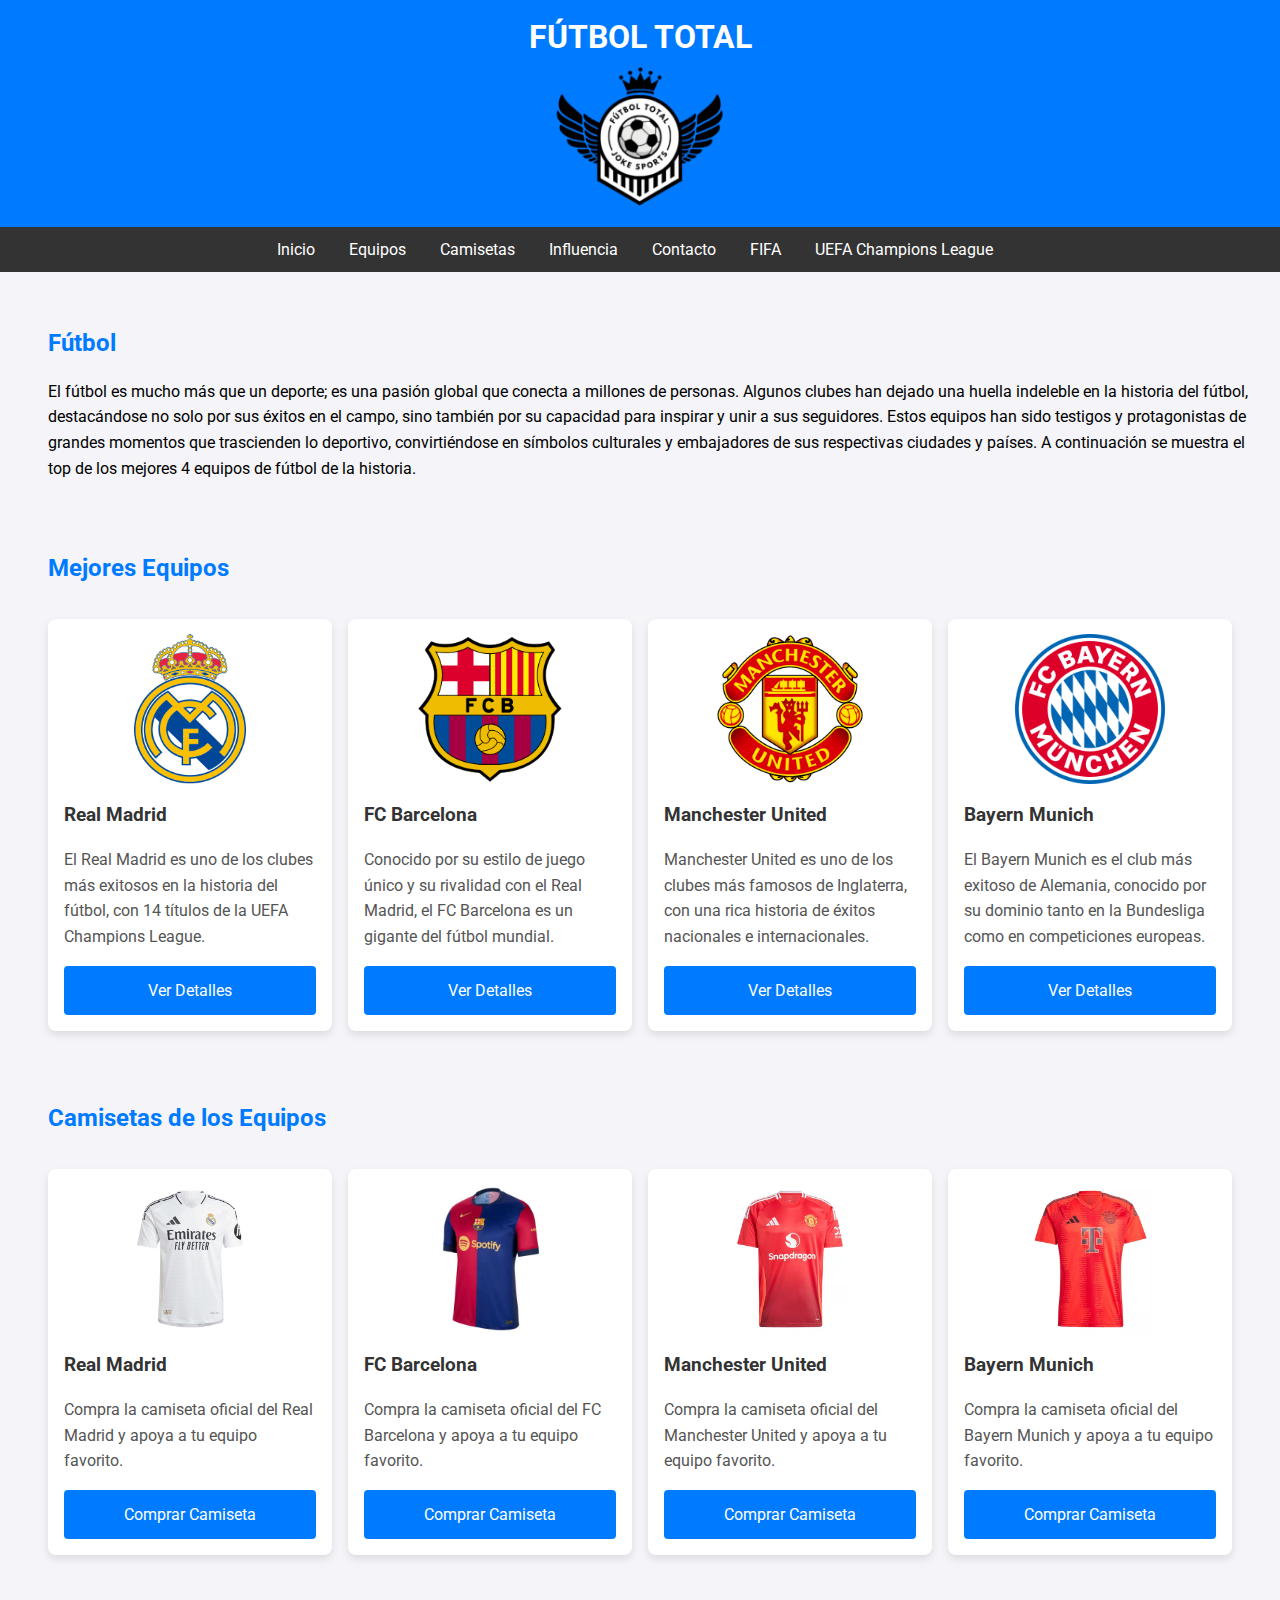
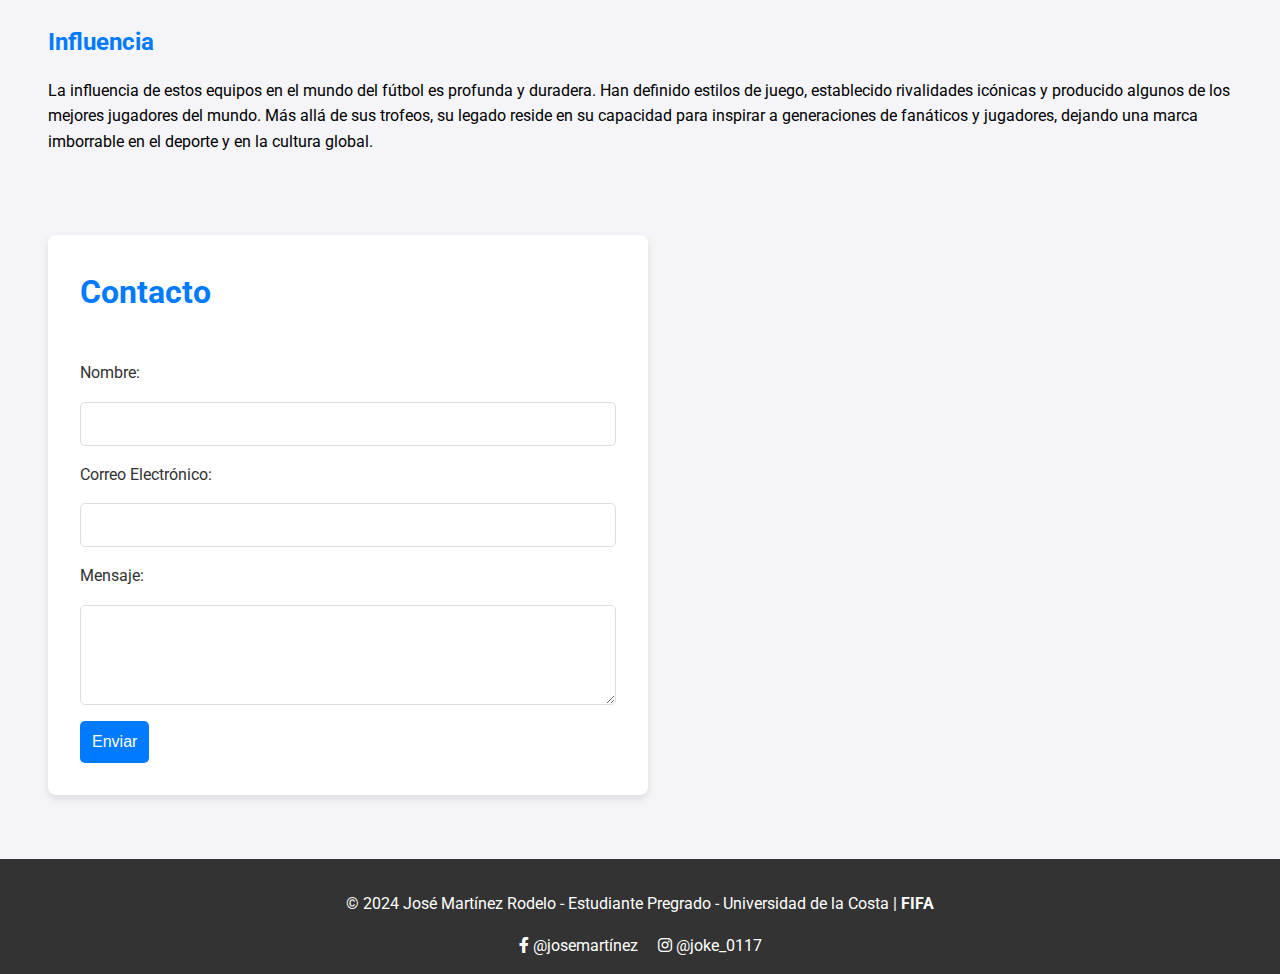
<file: index.html>
<!DOCTYPE html>
<html lang="es">
<head>
    <meta charset="UTF-8">
    <meta name="viewport" content="width=device-width, initial-scale=1.0">
    <title>Fútbol Total - Joke Sports</title>
    <link rel="stylesheet" href="styles.css">
    <link rel="stylesheet" href="https://fonts.googleapis.com/css2?family=Roboto:wght@400;700&display=swap">
    <link rel="stylesheet" href="https://cdnjs.cloudflare.com/ajax/libs/font-awesome/6.0.0-beta3/css/all.min.css">
</head>
<body>
    <header>
        <h1>FÚTBOL TOTAL</h1>
        <img src="logos fútbol/joke logo.png" alt="Imagen de Fútbol" class="header-image">
    </header>

    <nav>
        <ul>
            <li><a href="#descripcion">Inicio</a></li>
            <li><a href="#equipos">Equipos</a></li>
            <li><a href="#camisetas">Camisetas</a></li>
            <li><a href="#final">Influencia</a></li>
            <li><a href="#contacto">Contacto</a></li>
            <li><a href="https://www.fifa.com" target="_blank">FIFA</a></li>
            <li><a href="https://www.uefa.com/uefachampionsleague/" target="_blank">UEFA Champions League</a></li>
        </ul>
    </nav>

    <div class="container">
        <section id="descripcion" class="section">
            <h2>Fútbol</h2>
            <p>El fútbol es mucho más que un deporte; es una pasión global que conecta a millones de personas. Algunos clubes han dejado una huella indeleble en la historia del fútbol, destacándose no solo por sus éxitos en el campo, sino también por su capacidad para inspirar y unir a sus seguidores. Estos equipos han sido testigos y protagonistas de grandes momentos que trascienden lo deportivo, convirtiéndose en símbolos culturales y embajadores de sus respectivas ciudades y países. A continuación se muestra el top de los mejores 4 equipos de fútbol de la historia.</p>
        </section>

        <section id="equipos" class="section">
            <h2>Mejores Equipos</h2>
            <div class="cards-container">
                <div class="card">
                    <img src="logos fútbol/Madrid.png" alt="Real Madrid">
                    <div class="card-content">
                        <h3>Real Madrid</h3>
                        <p>El Real Madrid es uno de los clubes más exitosos en la historia del fútbol, con 14 títulos de la UEFA Champions League.</p>
                        <a href="https://www.realmadrid.com/" target="_blank">Ver Detalles</a>
                    </div>
                </div>
                <div class="card">
                    <img src="logos fútbol/Barcelona.png" alt="FC Barcelona">
                    <div class="card-content">
                        <h3>FC Barcelona</h3>
                        <p>Conocido por su estilo de juego único y su rivalidad con el Real Madrid, el FC Barcelona es un gigante del fútbol mundial.</p>
                        <a href="https://www.fcbarcelona.es/es/" target="_blank">Ver Detalles</a>
                    </div>
                </div>
                <div class="card">
                    <img src="logos fútbol/united.png" alt="Manchester United">
                    <div class="card-content">
                        <h3>Manchester United</h3>
                        <p>Manchester United es uno de los clubes más famosos de Inglaterra, con una rica historia de éxitos nacionales e internacionales.</p>
                        <a href="https://www.manutd.com/" target="_blank">Ver Detalles</a>
                    </div>
                </div>
                <div class="card">
                    <img src="logos fútbol/Bayern.png" alt="Bayern Munich">
                    <div class="card-content">
                        <h3>Bayern Munich</h3>
                        <p>El Bayern Munich es el club más exitoso de Alemania, conocido por su dominio tanto en la Bundesliga como en competiciones europeas.</p>
                        <a href="https://fcbayern.com/" target="_blank">Ver Detalles</a>
                    </div>
                </div>
            </div>
        </section>

        <section id="camisetas" class="section">
            <h2>Camisetas de los Equipos</h2>
            <div class="cards-container">
                <div class="card">
                    <img src="camisetas/cmadrid.png" alt="Camiseta Real Madrid">
                    <div class="card-content">
                        <h3>Real Madrid</h3>
                        <p>Compra la camiseta oficial del Real Madrid y apoya a tu equipo favorito.</p>
                        <a href="https://shop.realmadrid.com/" target="_blank">Comprar Camiseta</a>
                    </div>
                </div>
                <div class="card">
                    <img src="camisetas/cbarcelona.png" alt="Camiseta FC Barcelona">
                    <div class="card-content">
                        <h3>FC Barcelona</h3>
                        <p>Compra la camiseta oficial del FC Barcelona y apoya a tu equipo favorito.</p>
                        <a href="https://store.fcbarcelona.com/" target="_blank">Comprar Camiseta</a>
                    </div>
                </div>
                <div class="card">
                    <img src="camisetas/cunited.png" alt="Camiseta Manchester United">
                    <div class="card-content">
                        <h3>Manchester United</h3>
                        <p>Compra la camiseta oficial del Manchester United y apoya a tu equipo favorito.</p>
                        <a href="https://store.manutd.com/" target="_blank">Comprar Camiseta</a>
                    </div>
                </div>
                <div class="card">
                    <img src="camisetas/cbayern.png" alt="Camiseta Bayern Munich">
                    <div class="card-content">
                        <h3>Bayern Munich</h3>
                        <p>Compra la camiseta oficial del Bayern Munich y apoya a tu equipo favorito.</p>
                        <a href="https://fcbayern.com/shop" target="_blank">Comprar Camiseta</a>
                    </div>
                </div>
            </div>
        </section>

        <section id="final" class="section">
            <h2>Influencia</h2>
            <p>La influencia de estos equipos en el mundo del fútbol es profunda y duradera. Han definido estilos de juego, establecido rivalidades icónicas y producido algunos de los mejores jugadores del mundo. Más allá de sus trofeos, su legado reside en su capacidad para inspirar a generaciones de fanáticos y jugadores, dejando una marca imborrable en el deporte y en la cultura global.</p>
        </section>

        <section id="contacto">
            <div class="contacto-contenedor">
                <h2>Contacto</h2>
                <form>
                    <label for="nombre">Nombre:</label>
                    <input type="text" id="nombre" name="nombre">
                    
                    <label for="email">Correo Electrónico:</label>
                    <input type="email" id="email" name="email">
                    
                    <label for="mensaje">Mensaje:</label>
                    <textarea id="mensaje" name="mensaje"></textarea>
                    
                    <button type="submit">Enviar</button>
                </form>
            </div>
        </section>
    </div>

    <footer>
        <div class="footer-content">
            <div class="left-section">
                <p>&copy; 2024 José Martínez Rodelo - Estudiante Pregrado - Universidad de la Costa | <a href="https://www.fifa.com" target="_blank" rel="noopener noreferrer" class="fifa-link">FIFA</a></p>
            </div>
            <div class="right-section">
                <a href="https://www.facebook.com/share/MjWCjbDsobg5sm4d/?mibextid=qi2Omg" target="_blank" aria-label="Facebook">
                    <i class="fab fa-facebook-f"></i>
                    <span class="social-username">@josemartínez</span>
                </a>
                <a href="https://www.instagram.com/joke_0117?igsh=cmV5cTFhaTQzdnUw" target="_blank" rel="noopener noreferrer">
                    <i class="fab fa-instagram"></i>
                    <span class="social-username">@joke_0117</span>
                </a>
            </div>
        </div>
    </footer>
</body>
</html>
</file>
<file: styles.css>
body {
    font-family: 'Roboto', sans-serif;
    line-height: 1.6;
    margin: 0;
    padding: 0;
    box-sizing: border-box;
    background-color: #f4f4f9;
    display: flex;
    flex-direction: column;
    min-height: 100vh;
}

header {
    background-color: #007BFF;
    color: white;
    text-align: center;
    padding: 1rem;
    box-shadow: 0 4px 8px rgba(0, 0, 0, 0.2);
    margin: 0; /* Elimina el margen alrededor del título */
    line-height: 0; /* Ajusta el interlineado del título */
}

.header-image {
    width: 15%;
    height: auto;
    display: block;
    margin: 0 auto;
    border-radius: 0;
}

nav ul {
    list-style-type: none;
    padding: 0;
    text-align: center;
    background-color: #333;
    margin: 0;
}

nav ul li {
    display: inline;
    margin-right: 10px;
}

nav ul li a {
    color: white;
    text-decoration: none;
    padding: 10px;
    display: inline-block;
    transition: background-color 0.3s ease;
}

nav ul li a:hover {
    background-color: #555;
    border-radius: 4px;
}

.container {
    display: flex;
    flex-direction: column;
    flex: 1;
    padding: 2rem 2rem 2rem 3rem;
}

.section {
    margin-bottom: 2rem;
}

.section h2 {
    margin-bottom: 1rem;
    color: #007BFF;
}

.cards-container {
    display: flex;
    flex-wrap: wrap;
    justify-content: space-between;
}

.card {
    background-color: white;
    border-radius: 8px;
    box-shadow: 0 4px 8px rgba(0, 0, 0, 0.1);
    margin: 1rem;
    margin-left: 0;
    flex: 1 1 calc(25% - 2rem);
    display: flex;
    flex-direction: column;
    overflow: hidden;
    transition: transform 0.3s ease;
}

.card:hover {
    transform: scale(1.05);
}

.card img {
    width: 100%;
    height: 150px; /* Altura fija para las imágenes */
    object-fit: contain; /* Ajusta la imagen sin distorsionarla */
    margin-top: 15px;
}

.card-content {
    padding: 1rem;
    flex: 1;
    display: flex;
    flex-direction: column;
    justify-content: space-between;
}

.card h3 {
    margin: 0 0 1rem;
    font-size: 1.2rem;
    color: #333;
}

.card p {
    flex: 1;
    margin: 0 0 1rem;
    color: #555;
}

.card a {
    text-decoration: none;
    background-color: #007BFF;
    color: white;
    padding: 0.75rem;
    border-radius: 4px;
    text-align: center;
    transition: background-color 0.3s ease;
}

.card a:hover {
    background-color: #0056b3;
}

#contacto {
    background-color: #ffffff;
    padding: 2rem;
    border-radius: 8px;
    box-shadow: 0 4px 8px rgba(0, 0, 0, 0.1);
    margin: 2rem 0;
    max-width: 600px; /* Ajusta el ancho máximo del contenedor del formulario */
    width: 100%;
    box-sizing: border-box;
}

.contacto-contenedor {
    display: flex;
    flex-direction: column;
    gap: 1rem;
    align-items: flex-start;
    max-width: 100%; /* Ocupa todo el ancho del contenedor pero no excede el máximo */
}

.contacto-contenedor h2 {
    margin-top: 0;
    font-size: 2rem;
    color: #007BFF;
    text-align: left;
}

.contacto-contenedor form {
    display: flex;
    flex-direction: column;
    gap: 1rem;
    width: 100%;
}

.contacto-contenedor label {
    font-size: 1rem;
    color: #333;
}

.contacto-contenedor input[type="text"],
.contacto-contenedor input[type="email"],
.contacto-contenedor textarea {
    padding: 0.75rem;
    border: 1px solid #ddd;
    border-radius: 5px;
    font-size: 1rem;
    width: 100%;
    box-sizing: border-box;
}

.contacto-contenedor textarea {
    resize: vertical;
    min-height: 100px;
}

.contacto-contenedor button {
    background-color: #007BFF;
    color: white;
    border: none;
    padding: 0.75rem;
    border-radius: 5px;
    cursor: pointer;
    font-size: 1rem;
    transition: background-color 0.3s ease;
    align-self: flex-start; /* Alinear el botón a la izquierda */
}

.contacto-contenedor button:hover {
    background-color: #0056b3;
}

/* Media Queries para asegurar el diseño responsivo */
@media (max-width: 768px) {
    .card {
        flex: 1 1 100%;
    }
}

@media (max-width: 480px) {
    .card {
        flex: 1 1 100%;
    }
}

@media (max-width: 768px) {
    #contacto {
        padding: 1.5rem;
    }

    .contacto-contenedor h2 {
        font-size: 1.5rem;
    }

    .contacto-contenedor input[type="text"],
    .contacto-contenedor input[type="email"],
    .contacto-contenedor textarea {
        font-size: 0.9rem;
    }

    .contacto-contenedor button {
        padding: 0.5rem;
        font-size: 0.9rem;
    }
}

@media (max-width: 480px) {
    #contacto {
        padding: 1rem;
    }

    .contacto-contenedor h2 {
        font-size: 1.25rem;
    }

    .contacto-contenedor input[type="text"],
    .contacto-contenedor input[type="email"],
    .contacto-contenedor textarea {
        font-size: 0.85rem;
    }

    .contacto-contenedor button {
        padding: 0.5rem;
        font-size: 0.85rem;
    }
}

/* Estilos del footer */
footer {
    background-color: #333;
    color: white;
    padding: 1rem;
    text-align: center;
    margin-top: auto;
}

.footer-content {
    display: flex;
    flex-direction: column;
    align-items: center;
}

.footer-content .left-section {
    margin-bottom: 0rem; /* Espaciado reducido */
}

.footer-content .left-section .fifa-link {
    color: white;
    text-decoration: none;
    font-weight: bold; /* Hace que el enlace sea más visible */
}

.footer-content .left-section .fifa-link:hover {
    color: #007BFF; /* Cambia el color en hover */
    transform: translateY(-5px); /* Eleva el enlace al pasar el cursor */
    box-shadow: 0 4px 8px rgba(0, 0, 0, 0.3); /* Agrega una sombra para dar el efecto de profundidad */
}

.footer-content .right-section {
    margin-top: 0rem; /* Espaciado reducido */
    display: flex;
    gap: 20px; /* Espacio reducido entre los íconos */
}

.footer-content .right-section a {
    color: white;
    font-size: 1rem; /* Tamaño aumentado de los íconos */
    text-decoration: none;
}

.footer-content .right-section a:hover {
    color: #007BFF; /* Efecto azul en hover */
}
</file>
